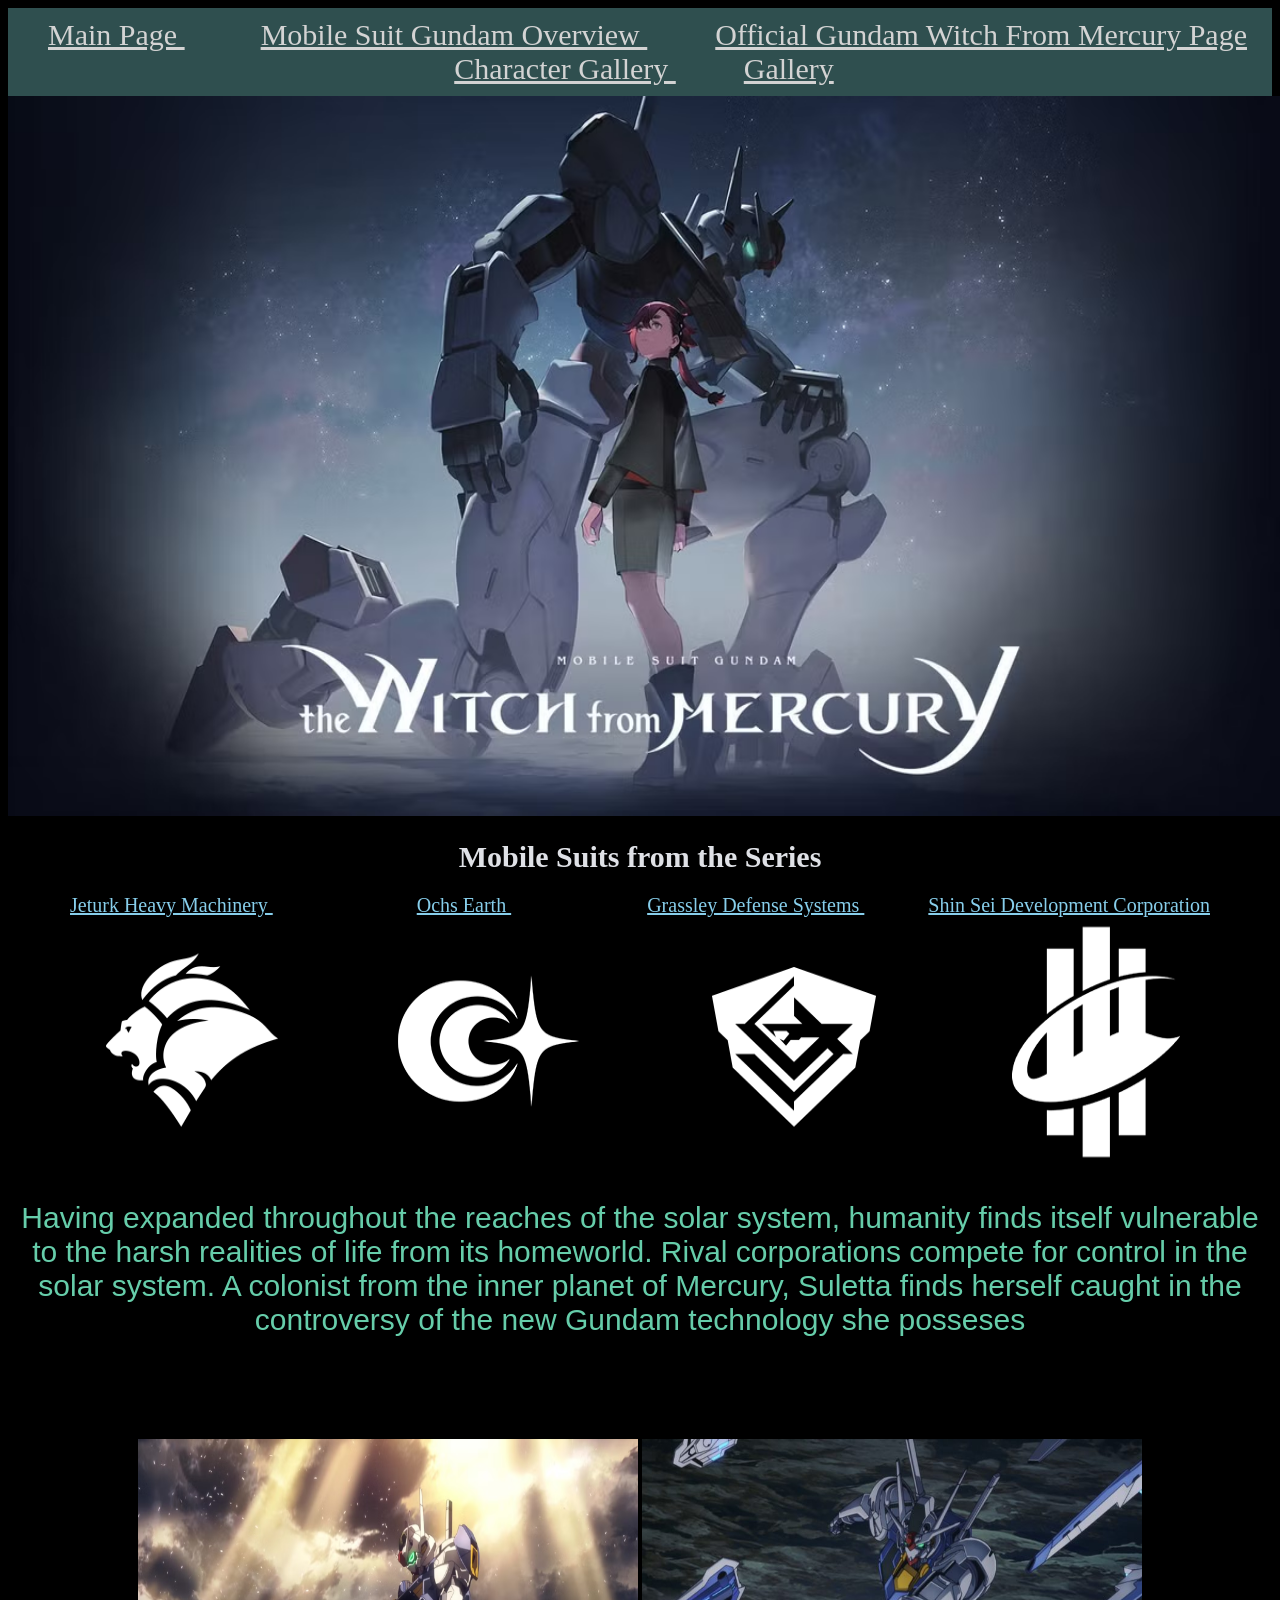
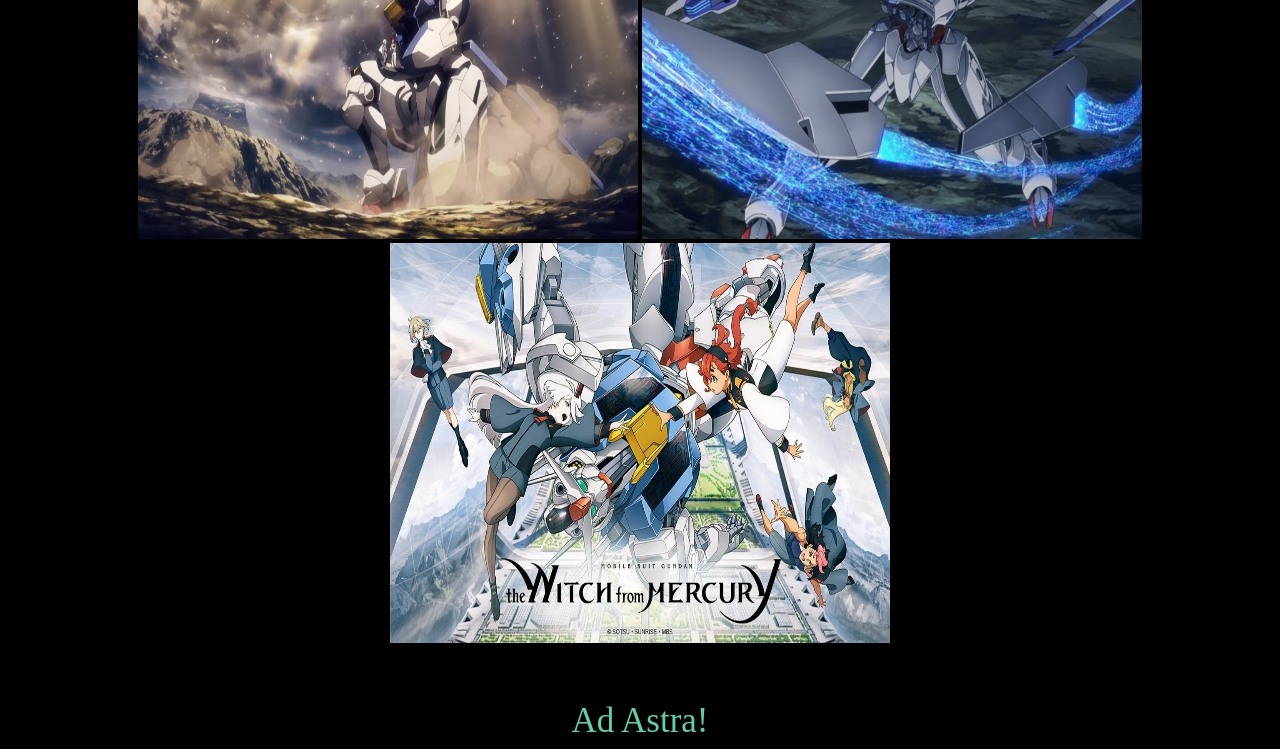
<file: index.html>
<!doctype html>
   
<head> 
    
<title>Mobile Suit Gundam: The Witch from Mercury</title>
<link rel="Stylesheet" href="Stylesheet.css">


</head>   
<body>


<nav class="Top-Navigation">
<a href="index.html"> Main Page </a> &nbsp;  &nbsp;
<a href="https://en.wikipedia.org/wiki/Mobile_Suit_Gundam:_The_Witch_from_Mercury"> Mobile Suit Gundam Overview </a> &nbsp;
<a href="https://en.gundam-official.com/witch-from-mercury/"> Official Gundam Witch From Mercury Page </a> &nbsp;
<a href="Character%20Gallery.html"> Character Gallery </a> &nbsp;
<a href="Gallery.html"> Gallery </a>
</nav>
<img src="images/TheWitchFromMercuryImage.avif" width="1280" height="720">
<h1> Mobile Suits from the Series  </h1>

<a href="MobileSuitblogJeturk.html"> Jeturk Heavy Machinery </a> &nbsp; &nbsp; &nbsp; &nbsp; &nbsp; &nbsp; &nbsp; &nbsp; &nbsp; &nbsp; &nbsp; &nbsp; &nbsp; &nbsp; &nbsp; &nbsp; &nbsp; &nbsp;                        
<a href="MobileSuitblogOchsEarth.html"> Ochs Earth </a> &nbsp; &nbsp; &nbsp; &nbsp; &nbsp; &nbsp; &nbsp; &nbsp; &nbsp; &nbsp; &nbsp; &nbsp; &nbsp; &nbsp; &nbsp; &nbsp; &nbsp;        
<a href="MobileSuitblogGrassley.html"> Grassley Defense Systems </a> &nbsp; &nbsp; &nbsp; &nbsp; &nbsp; &nbsp; &nbsp; &nbsp;            
<a href="MobileSuitblogShinsei.html"> Shin Sei Development Corporation </a> <br>
    <img src="images/Jeturk_Heavy_Machinery_Logo.png" width="300" height="250">
    <img src="images/Ochs_Earth_Corporation_Logo.png" width="300" height="250">
    <img src="images/Grassley_Defense%20Systems_Logo.png" width="300" height="250">
    <img src="images/Shin_Sei_Development_Corporation_Logo.png" width="300" height="250">


<p> Having expanded throughout the reaches of the solar system, humanity finds itself vulnerable to the harsh realities of life from its homeworld. Rival corporations compete for control in the solar system. A colonist from the inner planet of Mercury,  Suletta finds herself caught in the controversy 
of the new Gundam technology she posseses </p>


<br> <br/> <br> <br/>

<img src="images/Triumph.avif" width="500" height="400">
<img src="images/Aerial%20gund.jpg" width="500" height="400">
<img src="images/mobile%20suit%20poster.jpg" width="500" height="400">

<br> <br/> <br> <br/>
<footer>Ad Astra!</footer>
</body>
</file>
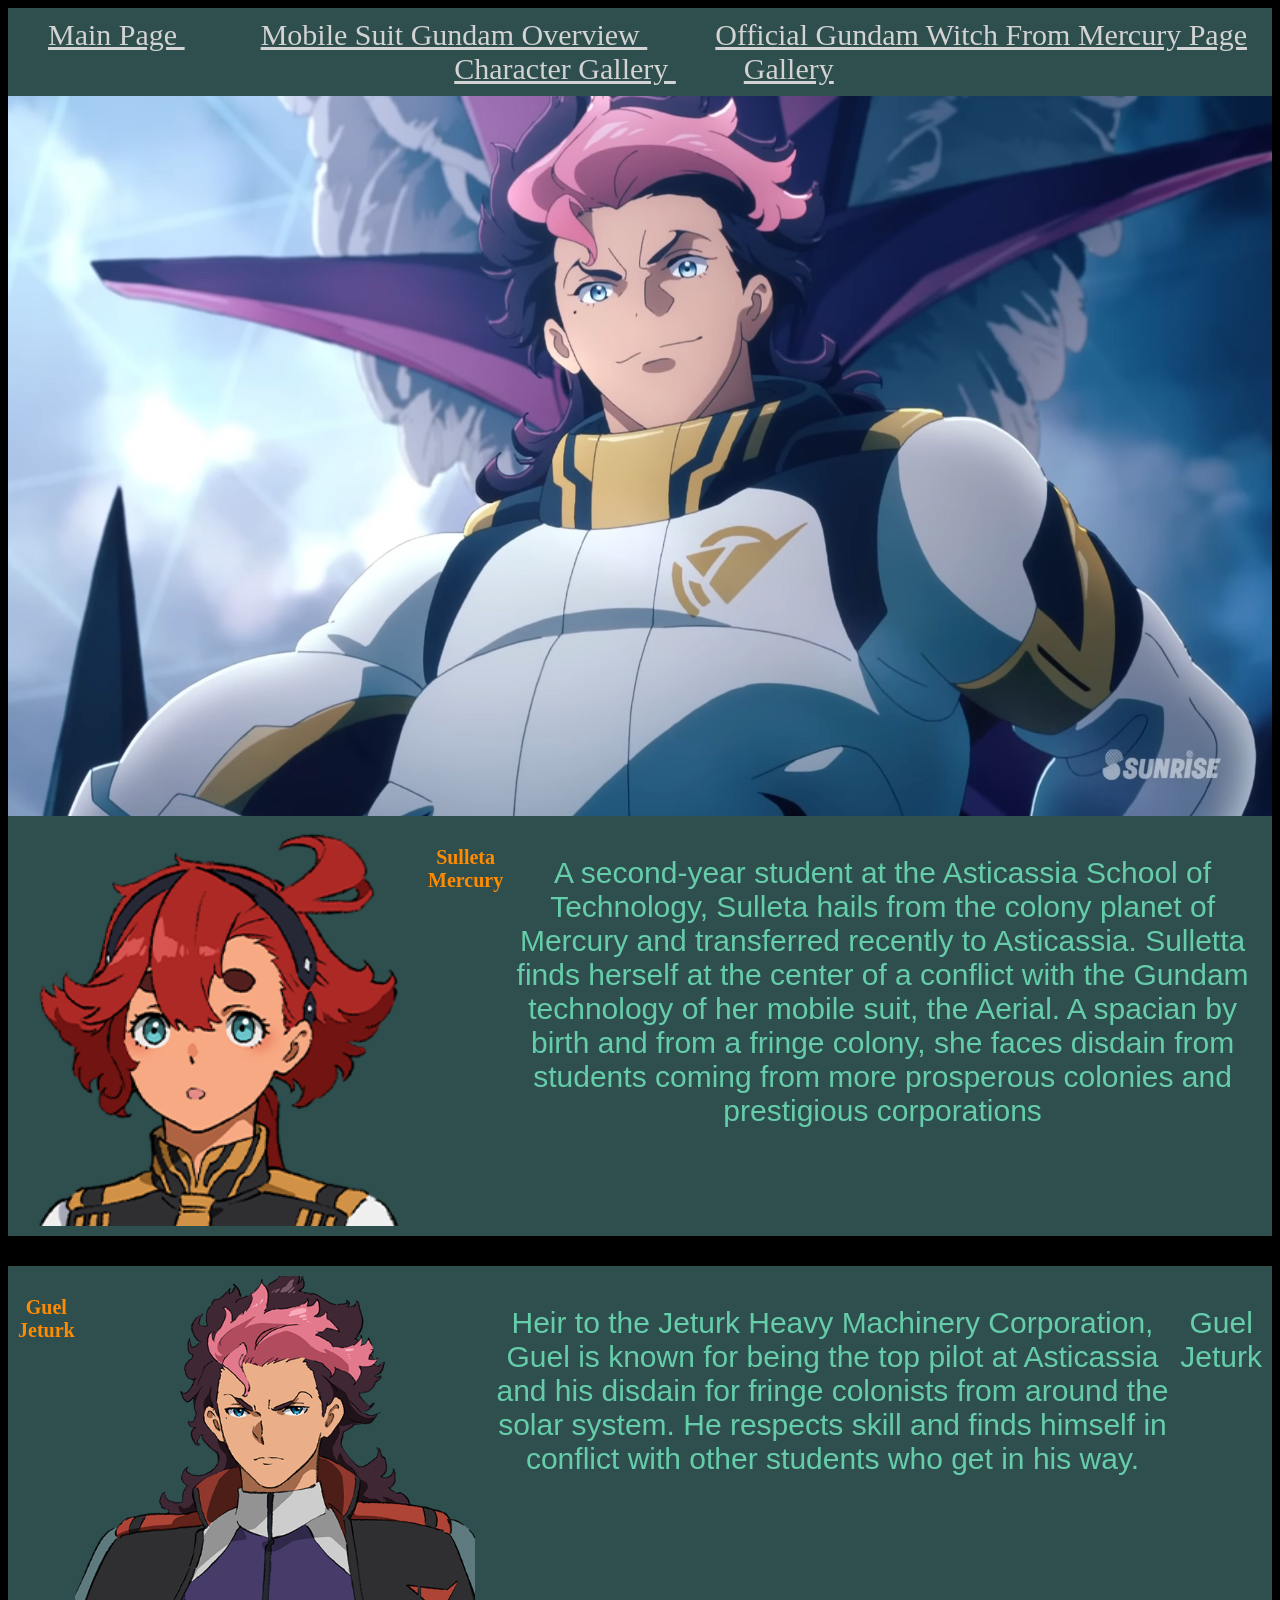
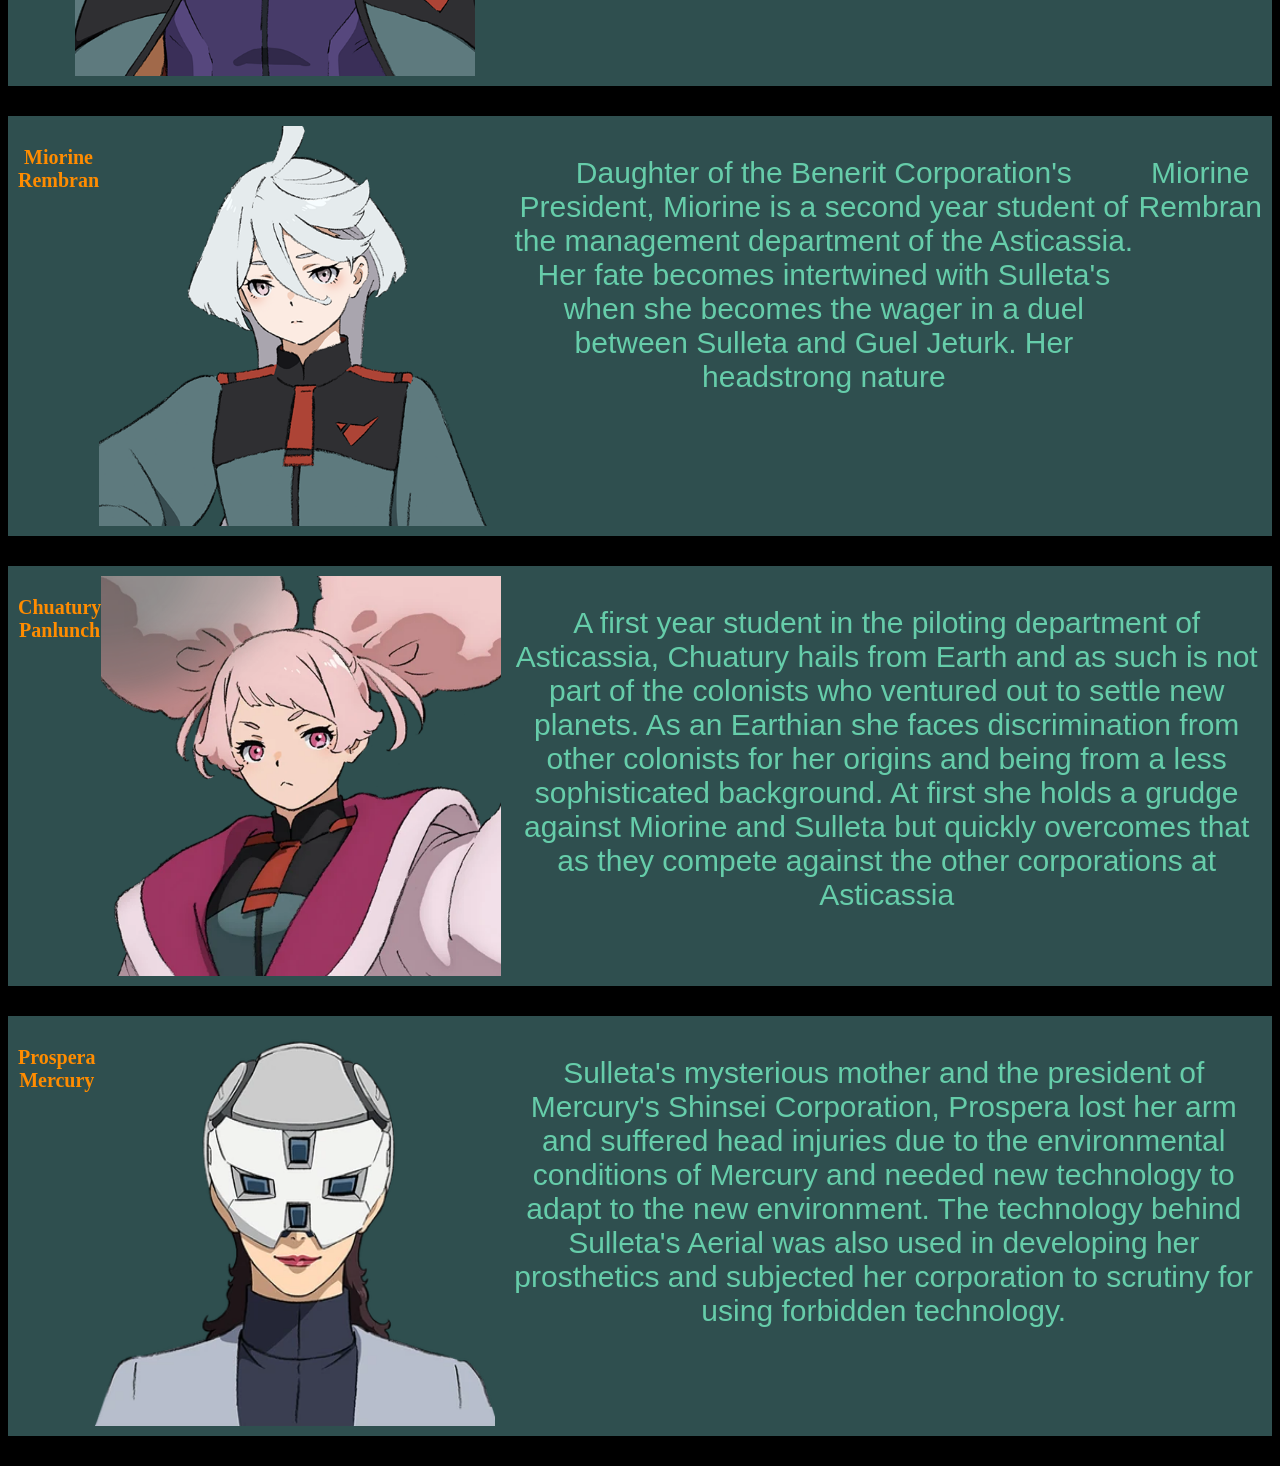
<file: Character Gallery.html>
<!doctype html>
   
<head> 
    
<title>Mobile Suit Gundam: The Witch from Mercury</title>
<link rel="Stylesheet" href="Stylesheet.css">
</head>   

<body>
<nav class="Top-Navigation">
<a href="index.html"> Main Page </a> &nbsp;  &nbsp;
<a href="https://en.wikipedia.org/wiki/Mobile_Suit_Gundam:_The_Witch_from_Mercury"> Mobile Suit Gundam Overview </a> &nbsp;  
<a href="https://en.gundam-official.com/witch-from-mercury/"> Official Gundam Witch From Mercury Page </a> &nbsp; 
<a href="Character%20Gallery.html"> Character Gallery </a>  &nbsp; 
<a href="Gallery.html"> Gallery </a> 
</nav>
<link rel="Stylesheet" href="Stylesheet.css">
<main class="carousel">
    
<div class="carousel slide">
    <img src="images/Guel%20Jeturk.jpg" alt="Guel Jeturk">
    <img src="images/Sulleta%20Mercury2.avif" alt="Suletta Mercury">
    <img src="images/membran.jpeg" alt="Miorine Rembran">
    <img src="images/Prospera%20Mercury.webp" alt="Prospera Mercury">
    <img src="images/chautury.png" alt="Chautury">
    <img src="images/Shaddiq.jpg" alt="Shaddiq">
    <img src="images/delling%20rembran.jpg" alt="Delling Rembran">
    <img src="images/Guel%20Jeturk.jpg" alt="Guel Jeturk">
    </div>
    </main>
 
<div class="Character">   
    <img src="images/Sulleta%20Portrait.png" width="400" height="400" alt="Sulleta">
    <h3> Sulleta Mercury</h3>
    
<p> A second-year student at the Asticassia School of Technology, Sulleta hails from the colony planet of Mercury and transferred recently to Asticassia.
    Sulletta finds herself at the center of a conflict with the Gundam technology of her mobile suit, the Aerial. A spacian by birth and from a fringe colony, she faces
    disdain from students coming from more prosperous colonies and prestigious corporations </p>
</div>
   
<div class="Character">
    <h3> Guel Jeturk</h3>
    <img src="images/Guel%20Jeturk.png" width="400" height="400" alt="Guel">   
<p> Heir to the Jeturk Heavy Machinery Corporation, Guel is known for being the top pilot at Asticassia and his disdain for fringe colonists from around the solar system.
    He respects skill and finds himself in conflict with other students who get in his way.</p>
<p> Guel Jeturk</p>
    </div>
    
    
<div class="Character">
    <h3> Miorine Rembran</h3>
    <img src="images/Rembran.png" width="400" height="400" alt="Miorine">   
 <p> Daughter of the Benerit Corporation's President, Miorine is a second year student of the management department of the Asticassia. Her fate becomes intertwined
    with Sulleta's when she becomes the wager in a duel between Sulleta and Guel Jeturk. Her headstrong nature</p>
<p> Miorine Rembran</p>
    </div>
    
<div class="Character">
    <h3> Chuatury Panlunch</h3>
    <img src="images/Chuatury%20Portrait.webp" width="400" height="400" alt="Miorine">   
 <p> A first year student in the piloting department of Asticassia, Chuatury hails from Earth and as such is not part of the colonists who ventured out to 
    settle new planets.  As an Earthian she faces discrimination from other colonists for her origins and being from a less sophisticated background. At first she holds a grudge against Miorine and 
    Sulleta but quickly overcomes that as they compete against the other corporations at Asticassia</p>
</div>

<div class="Character">
    <h3> Prospera Mercury</h3>
    <img src="images/prospera.png" width="400" height="400" alt="Miorine">   
 <p> Sulleta's mysterious mother and the president of Mercury's Shinsei Corporation, Prospera lost her arm and suffered head injuries due to the environmental conditions of Mercury and needed
    new technology to adapt to the new environment. The technology behind Sulleta's Aerial was also used in developing her prosthetics and subjected her corporation to scrutiny for using forbidden technology.</p>
    </div>    




</body>
</file>
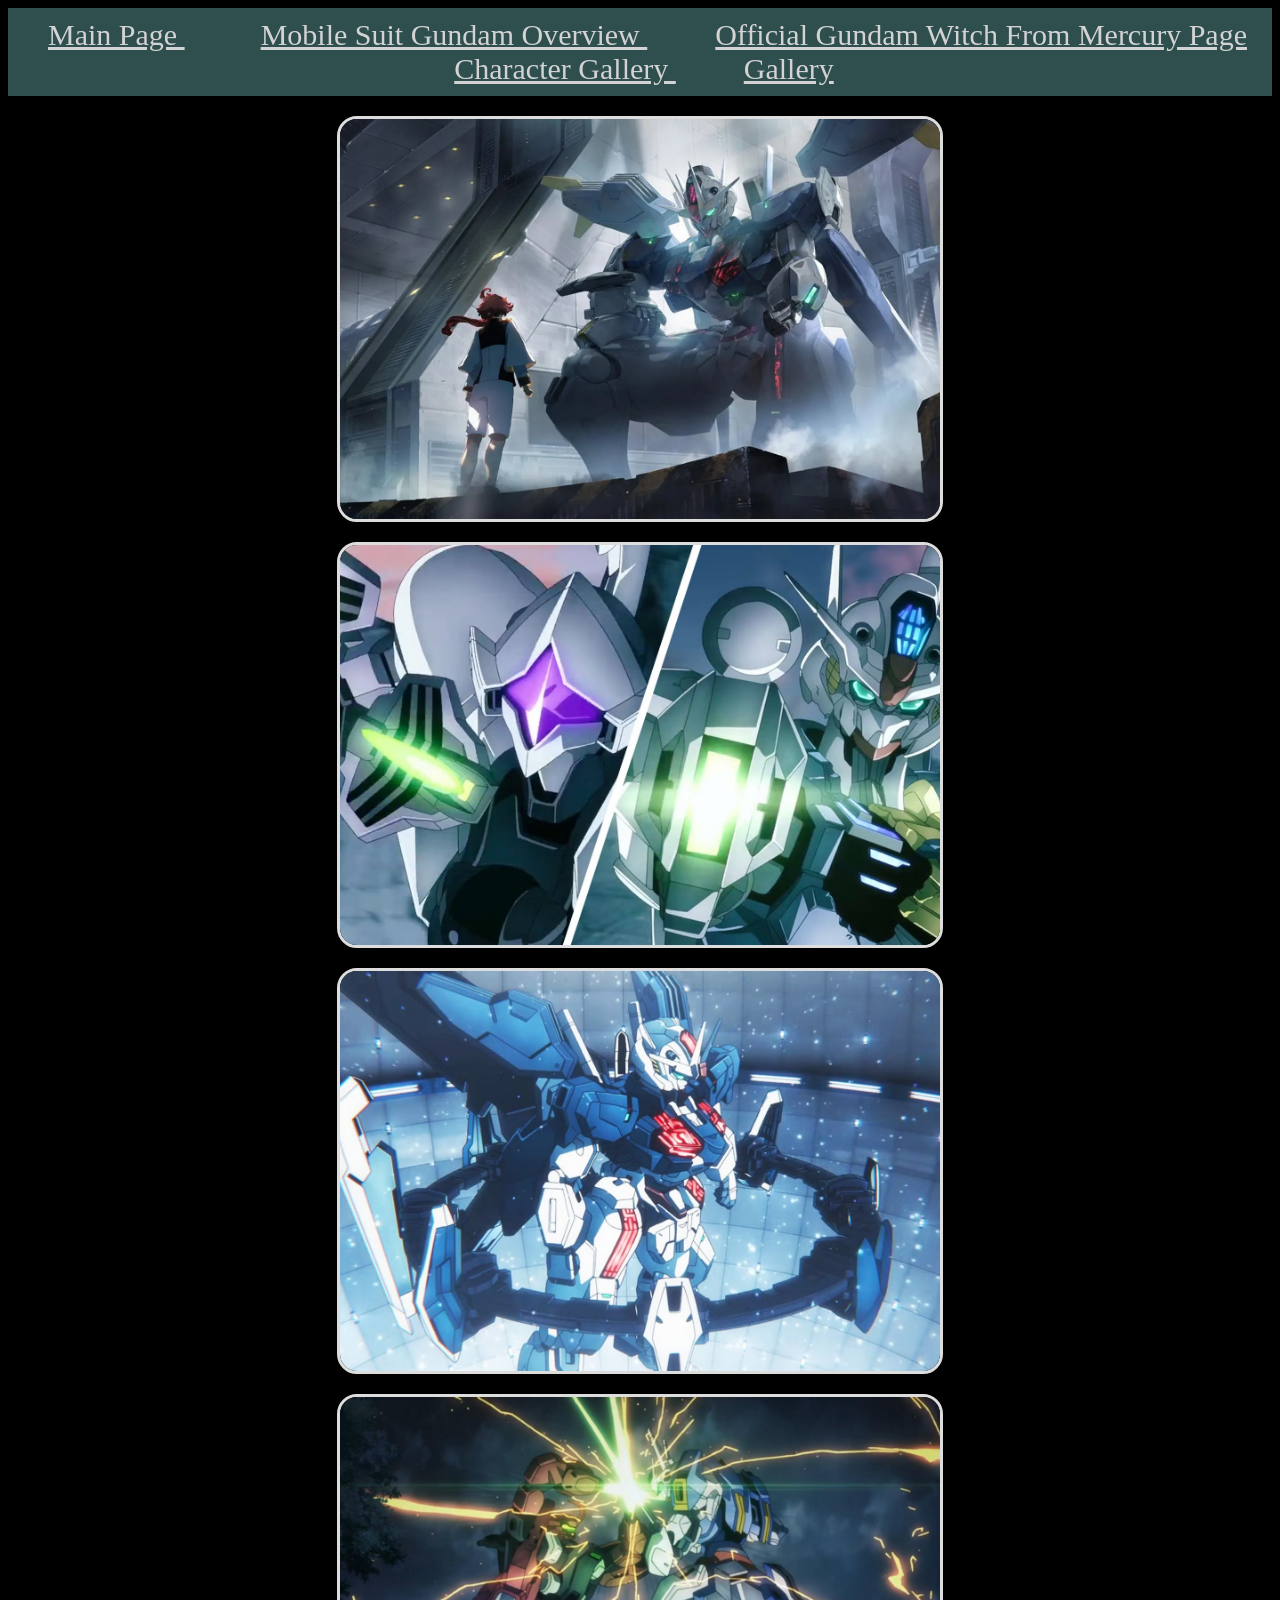
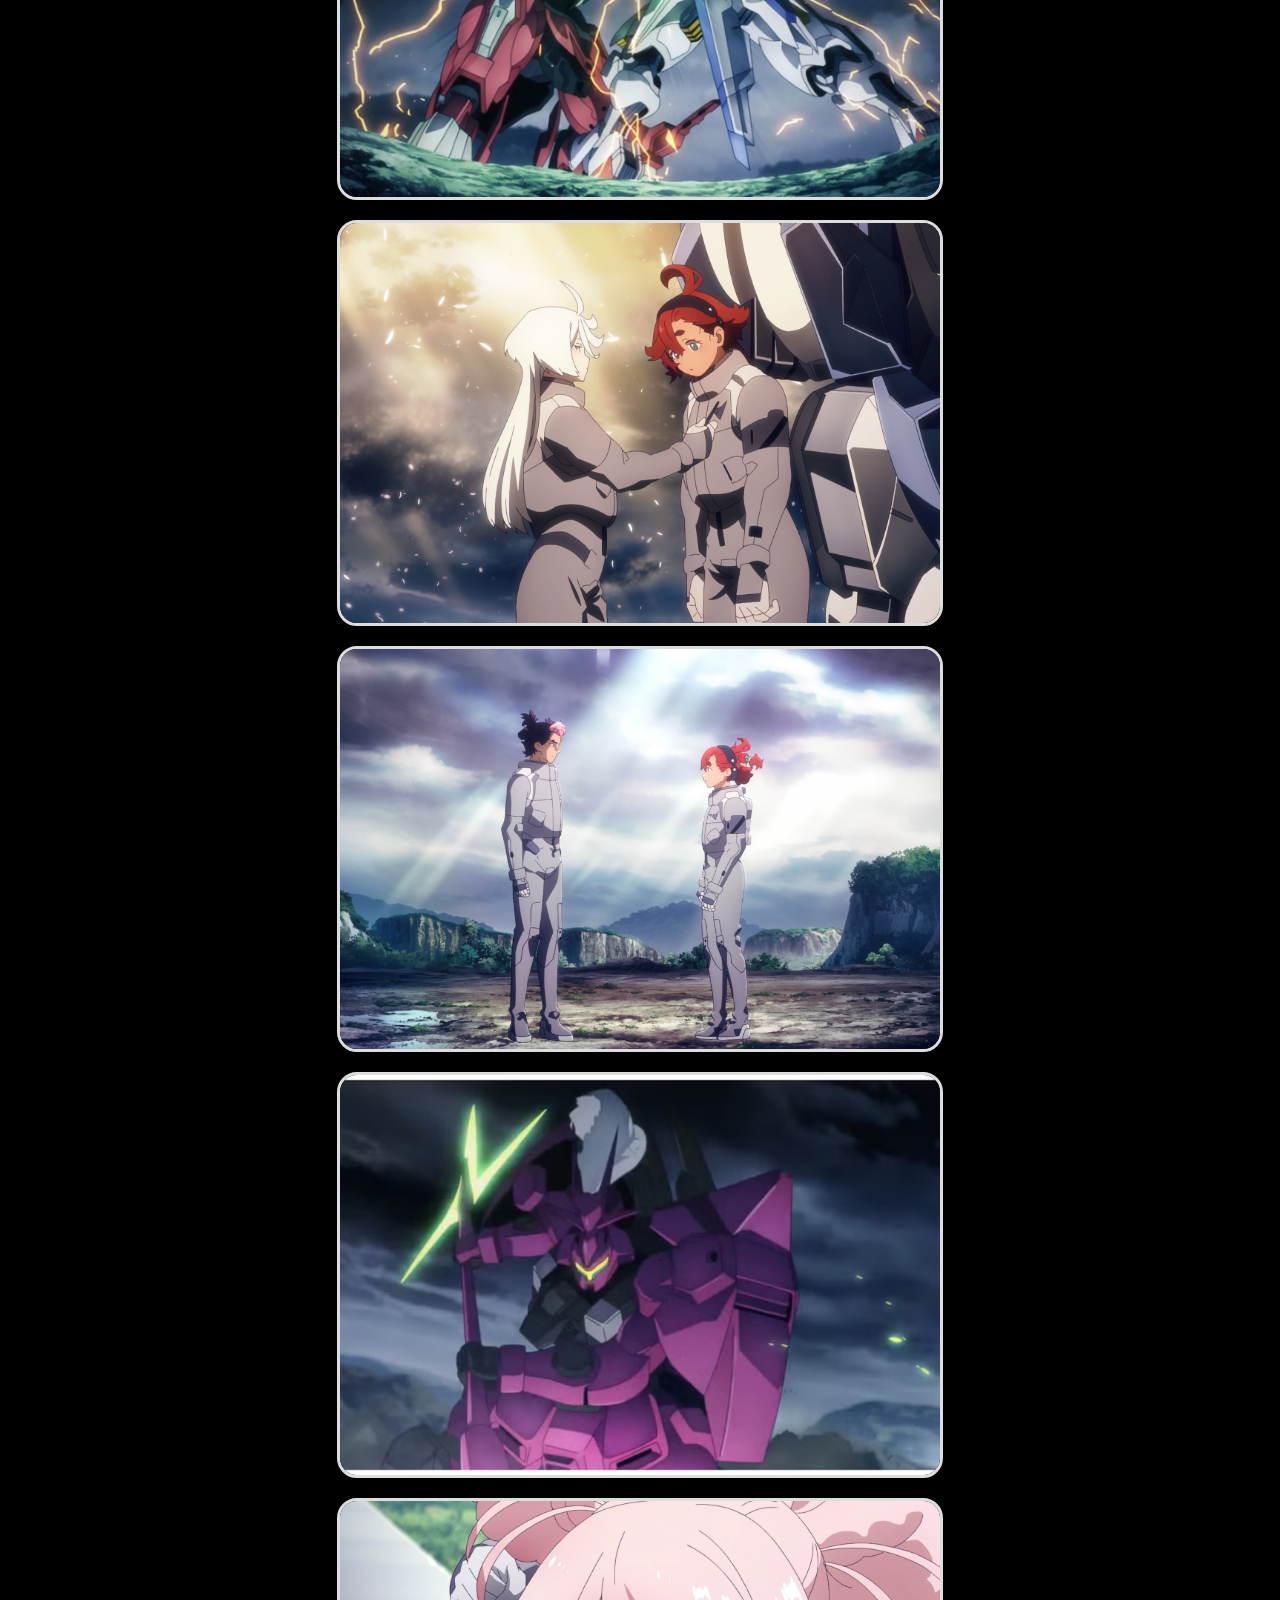
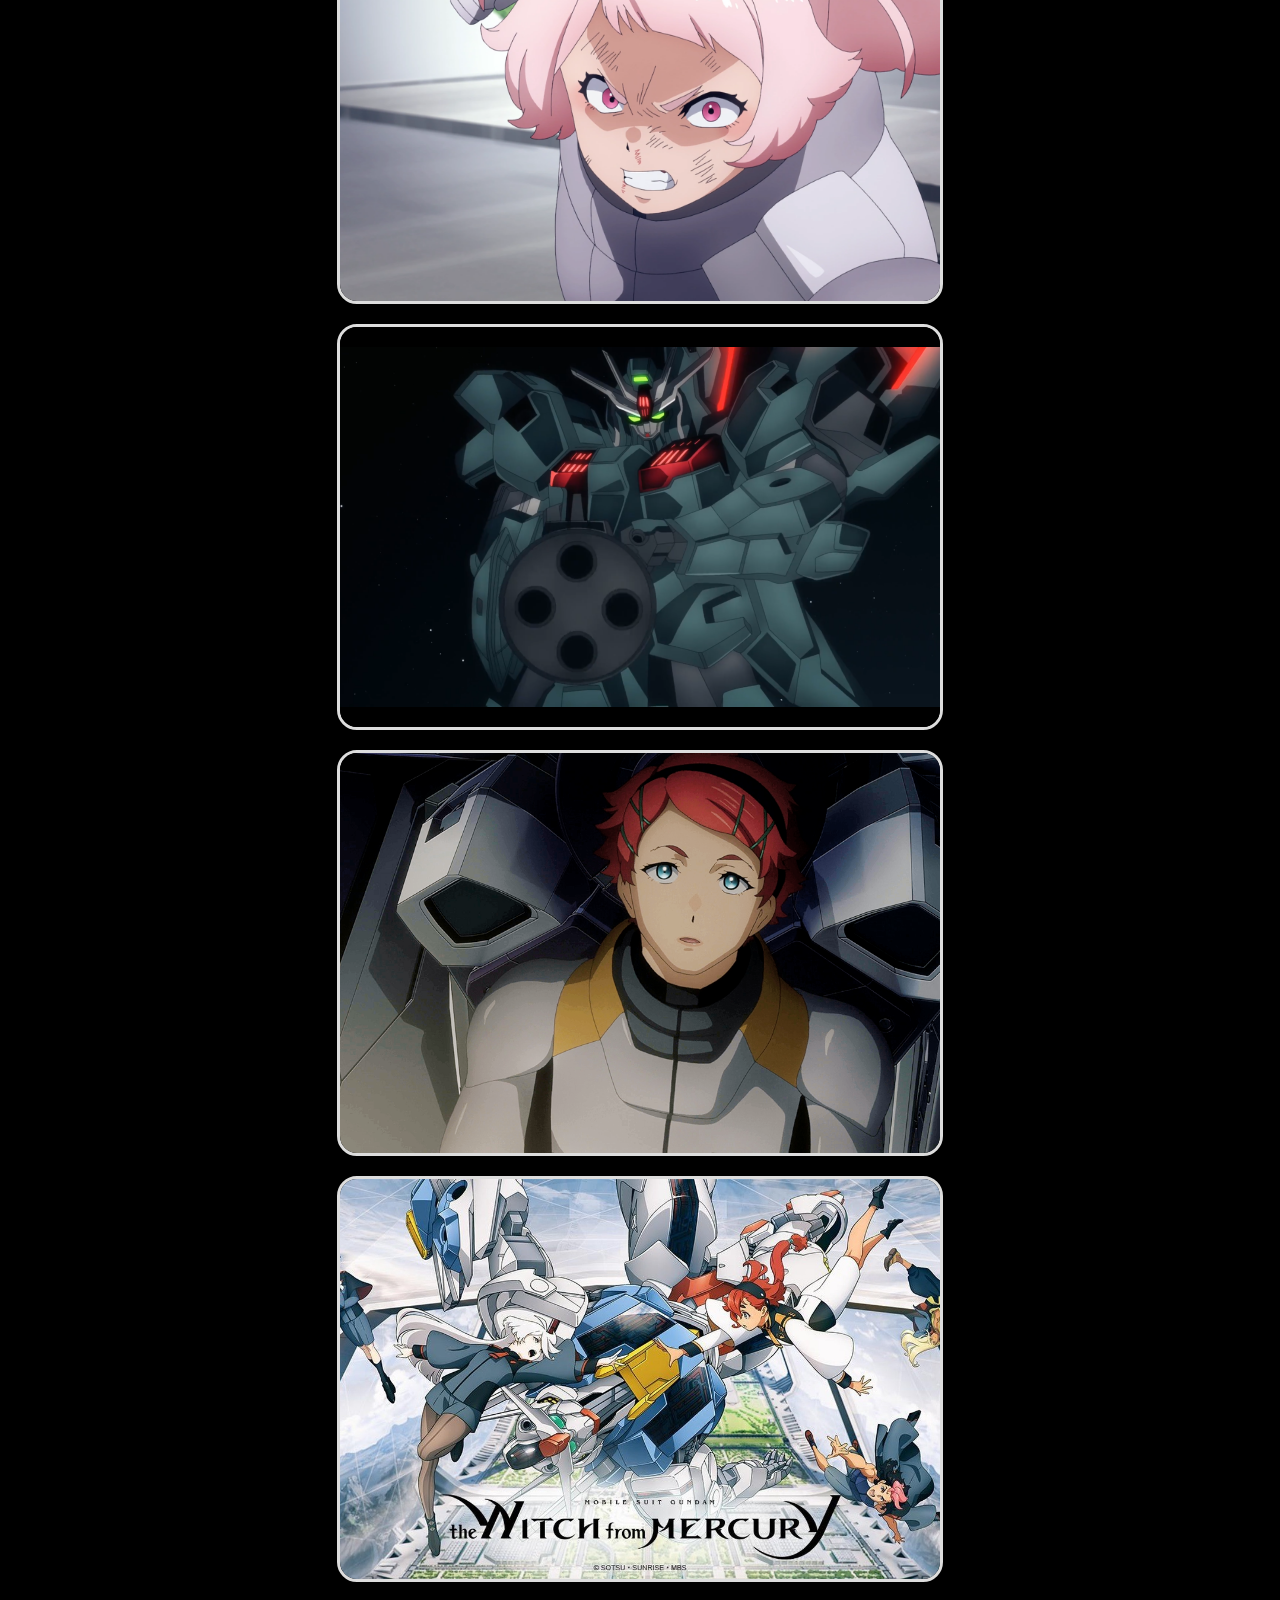
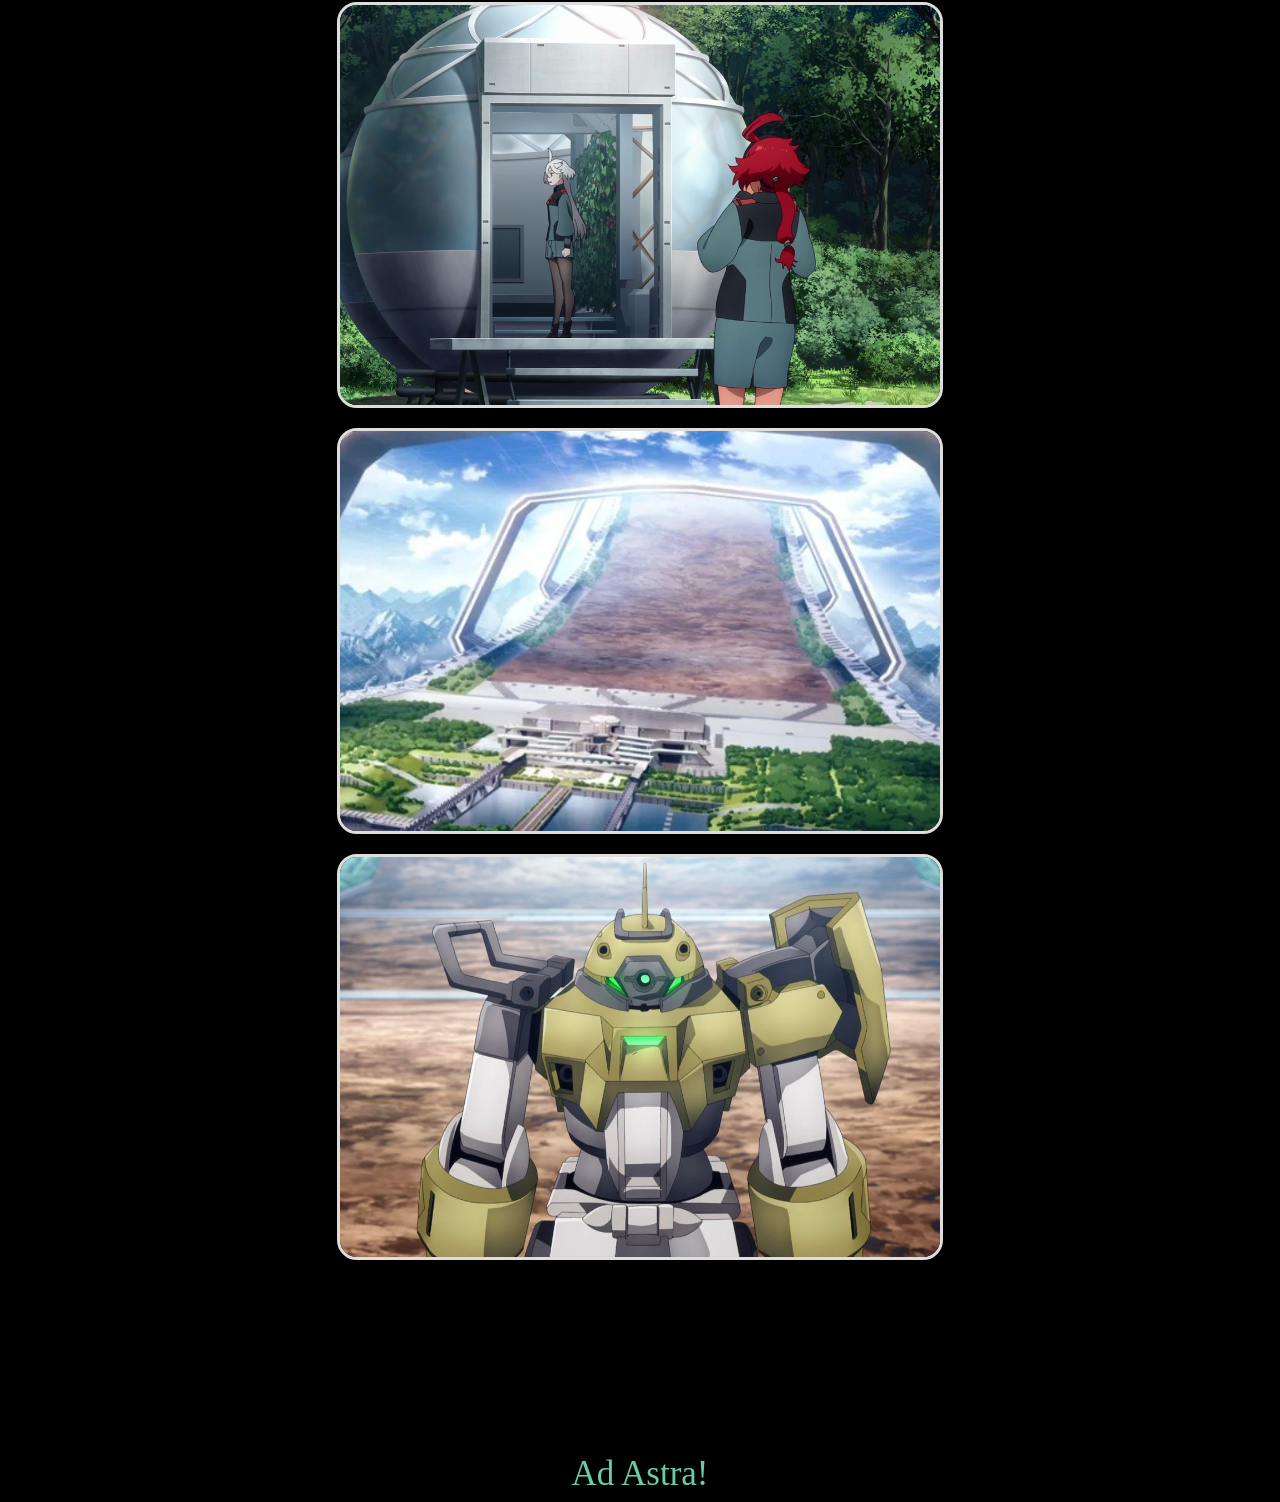
<file: Gallery.html>
<!doctype html>
   
<head> 
    
<title>Mobile Suit Gundam: The Witch from Mercury</title>
<link rel="Stylesheet" href="Stylesheet.css">
</head>   

<body>
<nav class="Top-Navigation">
<a href="index.html"> Main Page </a> &nbsp;  &nbsp;
<a href="https://en.wikipedia.org/wiki/Mobile_Suit_Gundam:_The_Witch_from_Mercury"> Mobile Suit Gundam Overview </a> &nbsp; 
<a href="https://en.gundam-official.com/witch-from-mercury/"> Official Gundam Witch From Mercury Page </a> &nbsp; 
<a href="Character%20Gallery.html"> Character Gallery </a>  &nbsp;
<a href="Gallery.html"> Gallery </a>
</nav>
<div class="gallery">
<img src="images/Gundam%20Aerial%20Hangar.webp" alt="Gallery Image 1">
<img src="images/Aerial%20vs%20Beguire.avif" alt="Gallery Image 2">
<img src="images/gundam-mercury-e21-aerial-quiet-zero.avif" alt="Gallery Image 3">
<img src="images/gundam%20darilbalde.jpg" alt="Gallery Image 4">
<img src="images/sulleta%20and%20Miorine.jpg" alt="Gallery Image 5">
<img src="images/guel%20and%20sulleta.jpg" alt="Gallery Image 6">
<img src="images/DilanzaGuel1.avif" alt="Gallery Image 7">
<img src="images/chauturyshot.webp" alt="Gallery Image 8">
<img src="images/lfrith%20cannon.png" alt="Gallery Image 9">
<img src="images/prospermerc.png" alt="Gallery Image 10">
<img src="images/poster.jpg" alt="Gallery Image 11">
<img src="images/greenhouse.png" alt="Gallery Image 12">
<img src="images/Arena.webp" alt="Gallery Image 13">
<img src="images/demitrainer.jpg" alt="Gallery Image 14">
</div>


<p> </p>
<br> <br/> <br> <br/>
<br> <br/> <br> <br/>
<footer>Ad Astra!</footer>
</body>
</file>
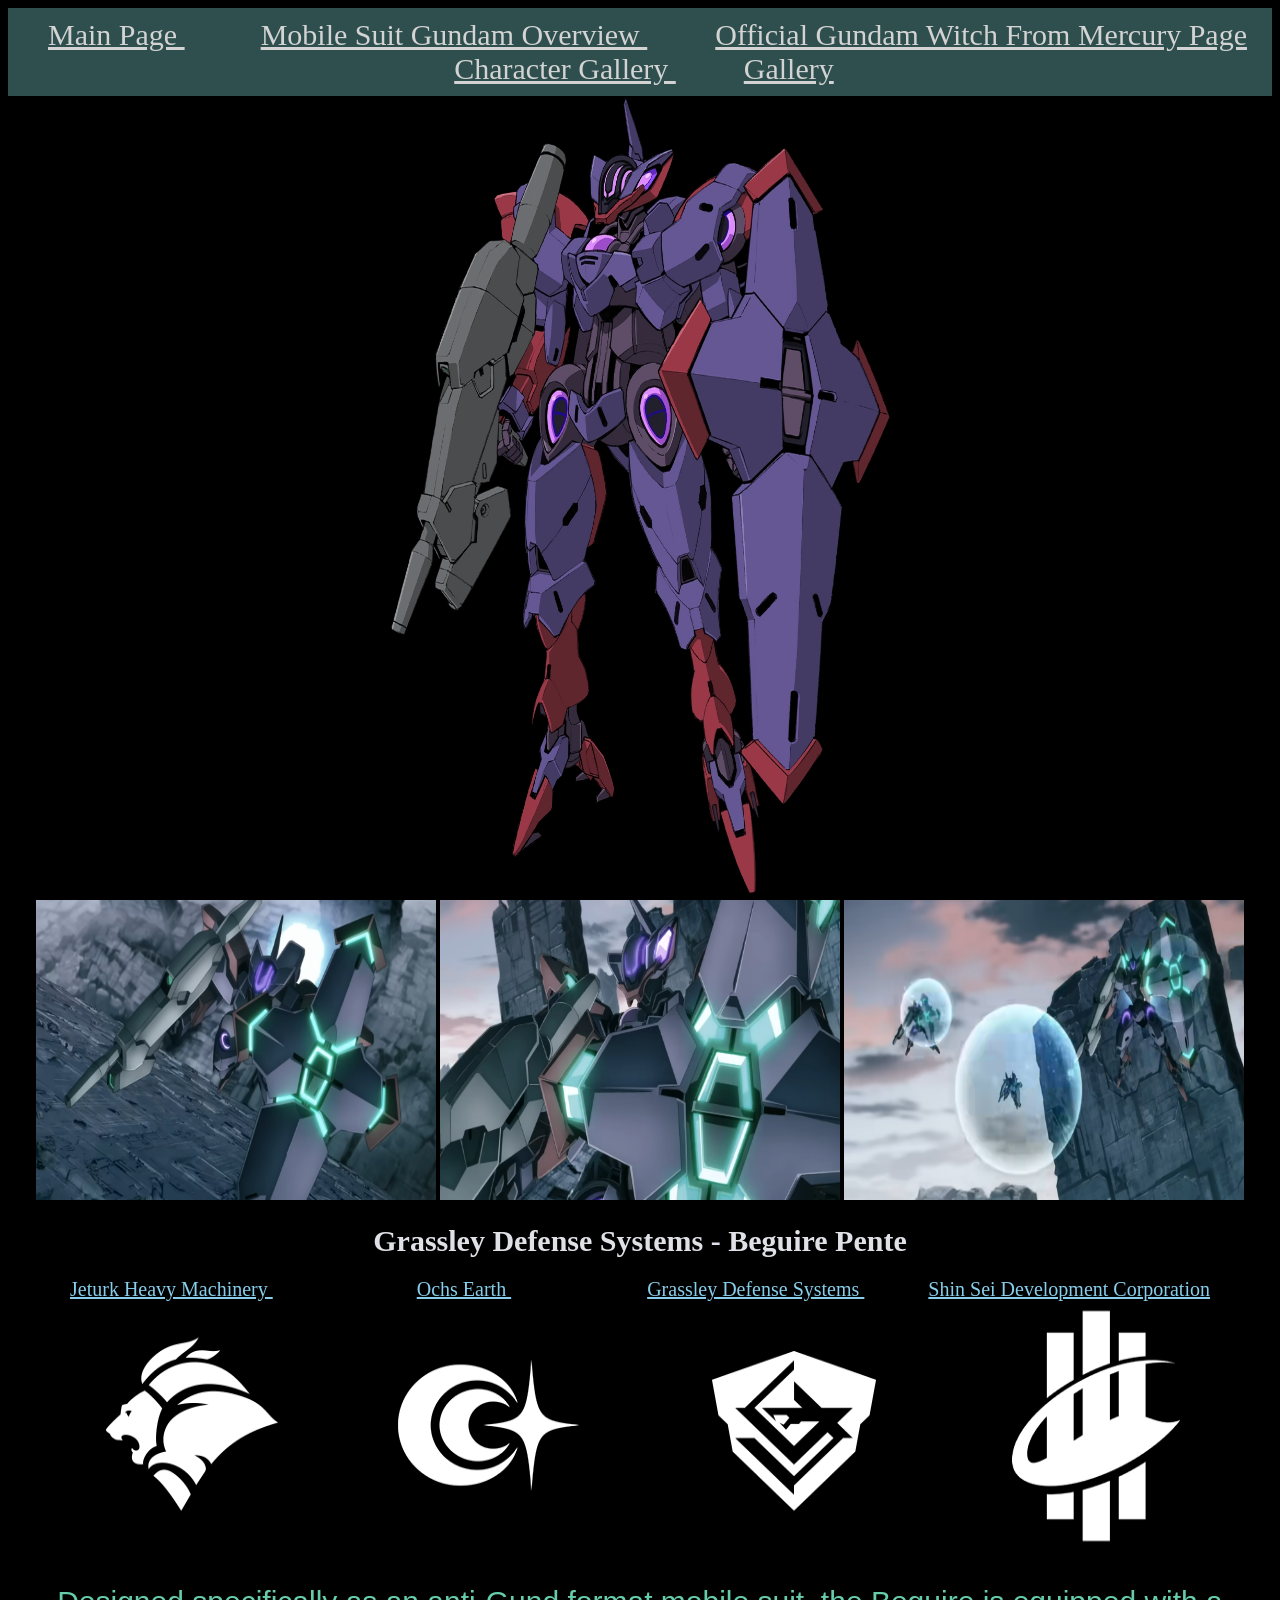
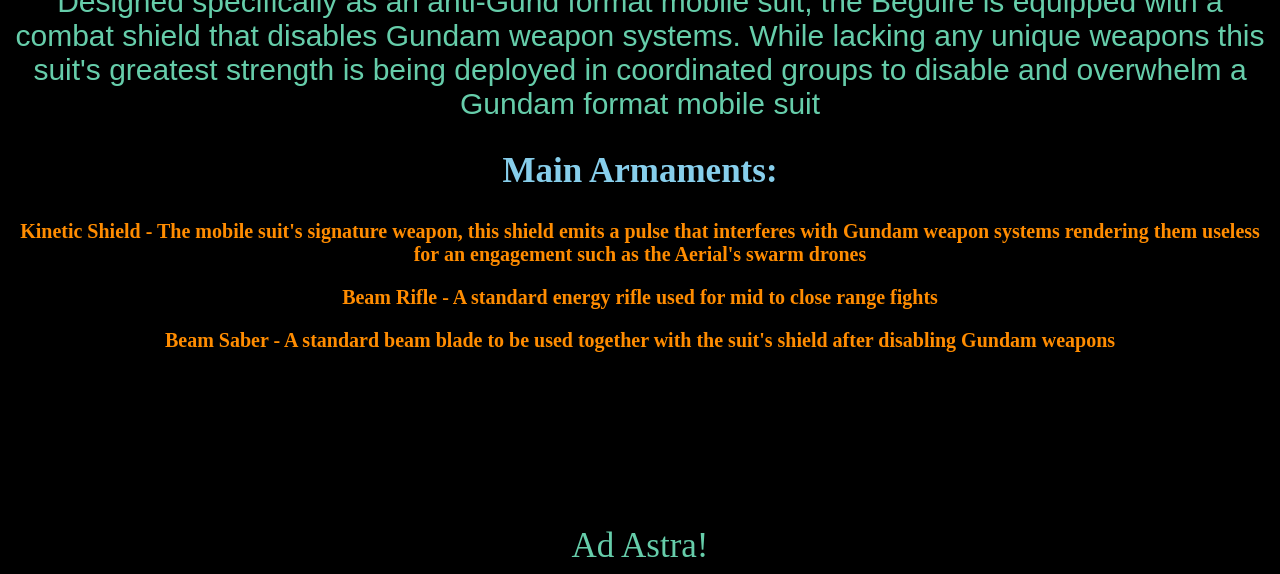
<file: MobileSuitblogGrassley.html>
<!doctype html>
   
<head> 
    
<title>Mobile Suit Gundam: The Witch from Mercury</title>
<link rel="Stylesheet" href="Stylesheet.css">
</head>   

<body>
<nav class="Top-Navigation">
<a href="index.html"> Main Page </a> &nbsp;  &nbsp;
<a href="https://en.wikipedia.org/wiki/Mobile_Suit_Gundam:_The_Witch_from_Mercury"> Mobile Suit Gundam Overview </a> &nbsp; 
<a href="https://en.gundam-official.com/witch-from-mercury/"> Official Gundam Witch From Mercury Page </a> &nbsp; 
<a href="Character%20Gallery.html"> Character Gallery </a>  &nbsp;
    <a href="Gallery.html"> Gallery </a>
</nav>
<img src="images/BeguirePenteprofile.webp" width="500" height="800" title="Front View of the Mobile Suit"> <br>
<img src="images/BeguirePenteshield.png" width="400" height="300" title="The Beguire with its signature shield">
<img src="images/BeguirePenteProfile.png" width="400" height="300" title="Beguire suit powering up">
<img src="images/AntiGundamBeguire.png" width="400" height="300" title="The Beguire squad emitting their disabling pulses through their combat shields">
<h1> Grassley Defense Systems - Beguire Pente </h1>


<a href="MobileSuitblogJeturk.html"> Jeturk Heavy Machinery </a> &nbsp; &nbsp; &nbsp; &nbsp; &nbsp; &nbsp; &nbsp; &nbsp; &nbsp; &nbsp; &nbsp; &nbsp; &nbsp; &nbsp; &nbsp; &nbsp; &nbsp; &nbsp;                        
<a href="MobileSuitblogOchsEarth.html"> Ochs Earth </a> &nbsp; &nbsp; &nbsp; &nbsp; &nbsp; &nbsp; &nbsp; &nbsp; &nbsp; &nbsp; &nbsp; &nbsp; &nbsp; &nbsp; &nbsp; &nbsp; &nbsp;        
<a href="MobileSuitblogGrassley.html"> Grassley Defense Systems </a> &nbsp; &nbsp; &nbsp; &nbsp; &nbsp; &nbsp; &nbsp; &nbsp;            
<a href="MobileSuitblogShinsei.html"> Shin Sei Development Corporation </a> <br>
    <img src="images/Jeturk_Heavy_Machinery_Logo.png" width="300" height="250">
    <img src="images/Ochs_Earth_Corporation_Logo.png" width="300" height="250">
    <img src="images/Grassley_Defense%20Systems_Logo.png" width="300" height="250">
    <img src="images/Shin_Sei_Development_Corporation_Logo.png" width="300" height="250">

<p> Designed specifically as an anti-Gund format mobile suit, the Beguire is equipped with a combat shield that disables Gundam weapon systems. While lacking any unique weapons this suit's greatest strength is being deployed in coordinated groups to disable and overwhelm a Gundam format mobile suit</p>
    
<h2> Main Armaments: </h2> 
<h3> Kinetic Shield - The mobile suit's signature weapon, this shield emits a pulse that interferes with Gundam weapon systems rendering them useless for an engagement such as the Aerial's swarm drones </h3> 
<h3> Beam Rifle - A standard energy rifle used for mid to close range fights </h3> 
<h3> Beam Saber - A standard beam blade to be used together with the suit's shield after disabling Gundam weapons </h3> 


<p> </p>

<br> <br/> <br> <br/>



<br> <br/> <br> <br/>
<footer>Ad Astra!</footer>
</body>
</file>
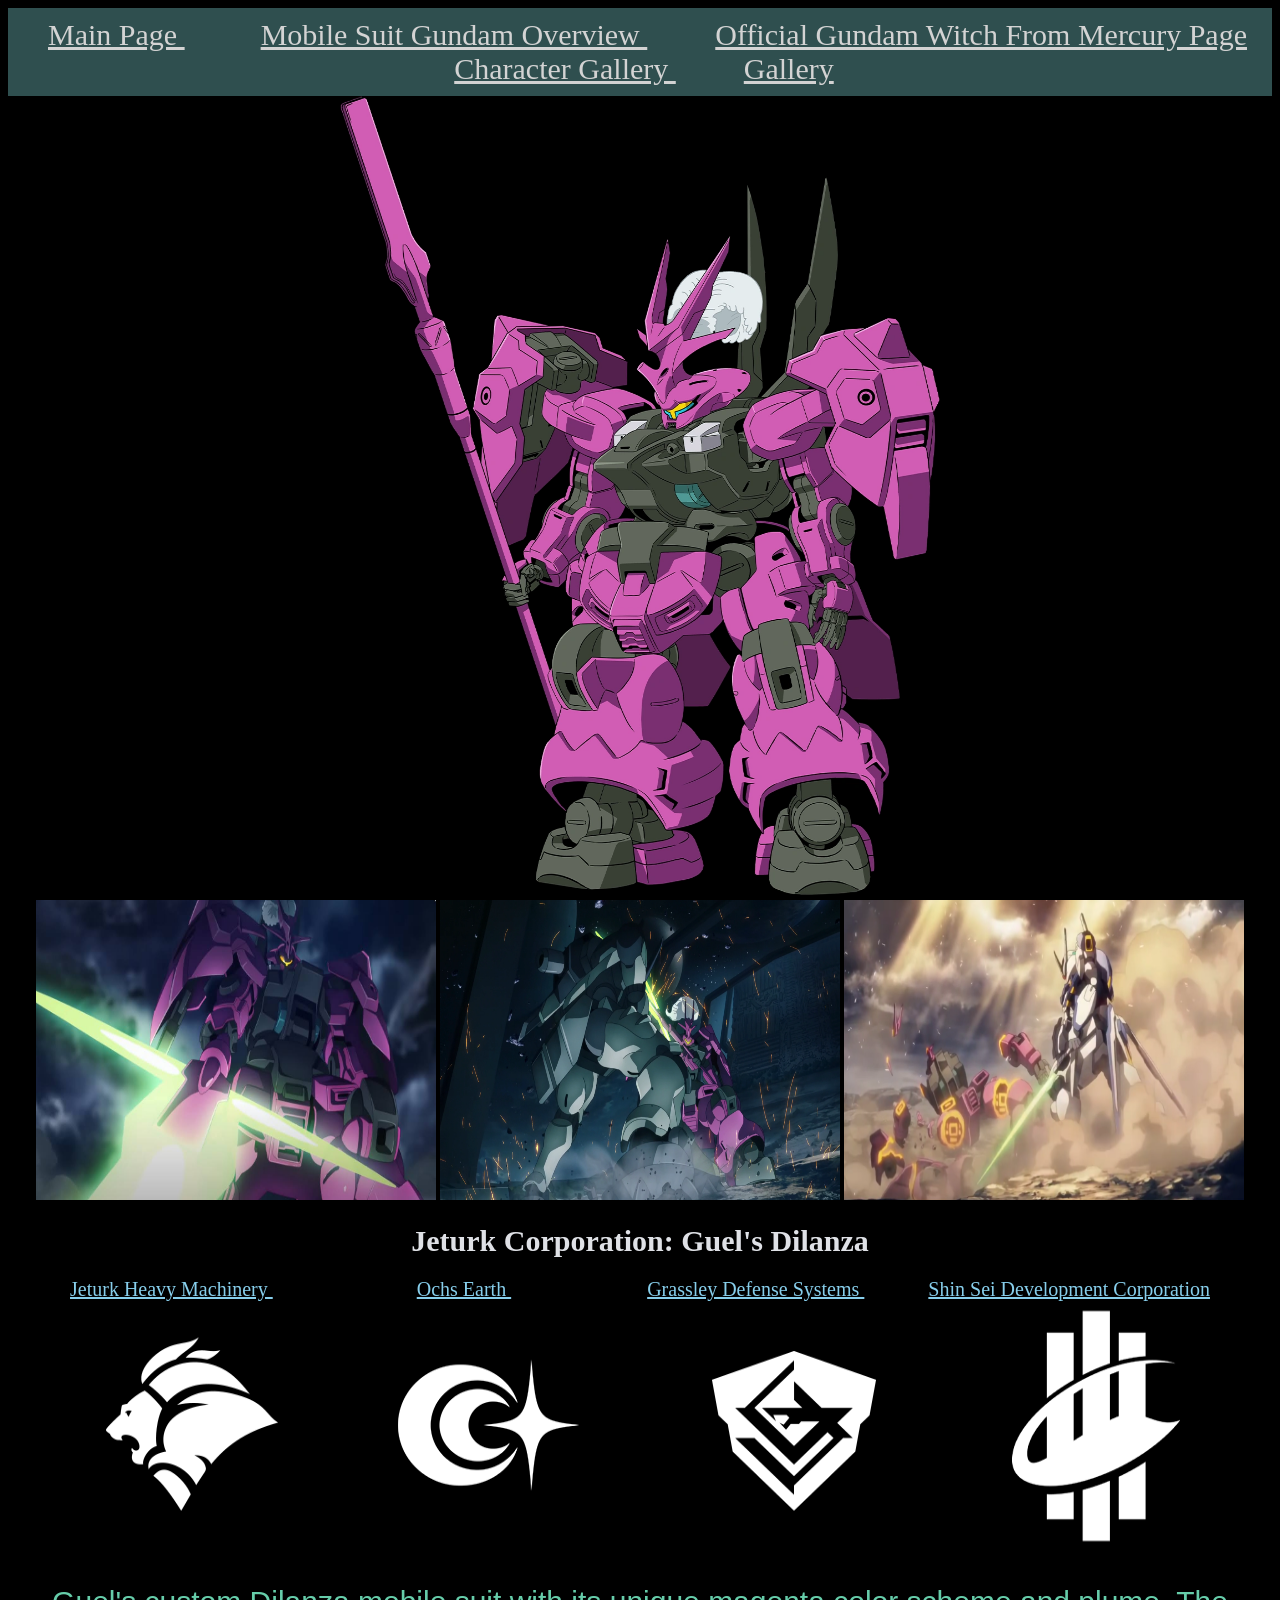
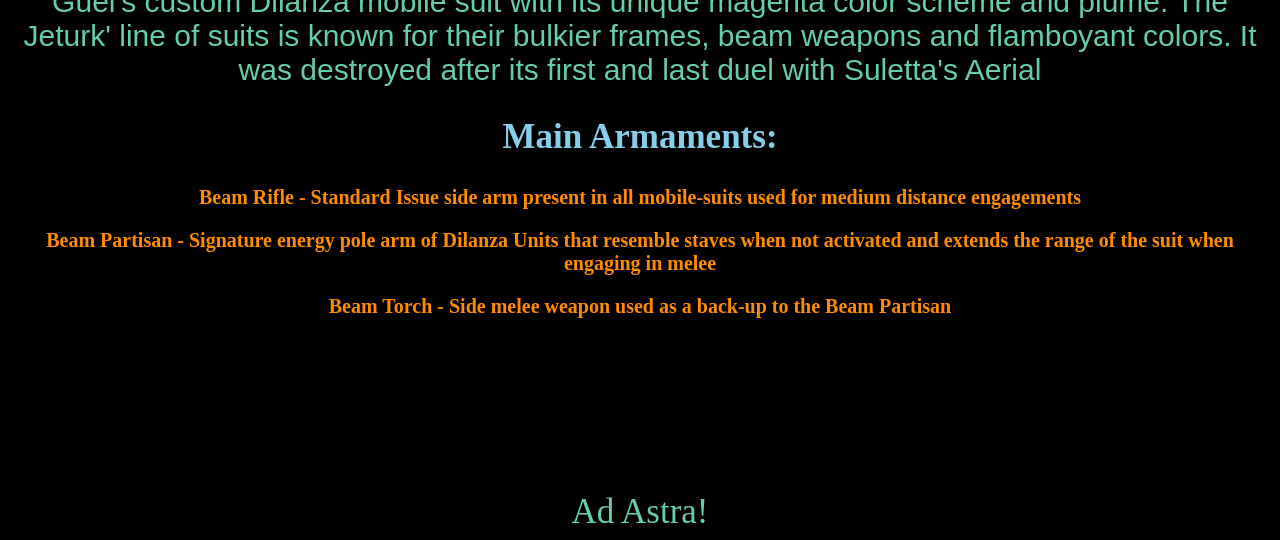
<file: MobileSuitblogJeturk.html>
<!doctype html>
   
<head> 
    
<title>Mobile Suit Gundam: The Witch from Mercury</title>
<link rel="Stylesheet" href="Stylesheet.css">
</head>   

<body>
<nav class="Top-Navigation">
<a href="index.html"> Main Page </a> &nbsp;  &nbsp;
<a href="https://en.wikipedia.org/wiki/Mobile_Suit_Gundam:_The_Witch_from_Mercury"> Mobile Suit Gundam Overview </a> &nbsp; 
<a href="https://en.gundam-official.com/witch-from-mercury/"> Official Gundam Witch From Mercury Page </a> &nbsp; 
<a href="Character%20Gallery.html"> Character Gallery </a> &nbsp;
<a href="Gallery.html"> Gallery </a> 

</nav>
<img src="images/dilanzaGuel.webp" width="600" height="800" title="Profile of the Dilanza"> <br>
<img src="images/Guels%20dilanza.jpg" width="400" height="300" title="Guel's Dilanza preparing with its Partisan">
<img src="images/GuelParkerDuel-WFM.webp" width="400" height="300" title="Guel's Dilanza in melee combat">
<img src="images/Guel's%20Defeat.png" width="400" height="300" title="Guel is defeated by the Aerial">
<h1> Jeturk Corporation: Guel's Dilanza </h1>


<a href="MobileSuitblogJeturk.html"> Jeturk Heavy Machinery </a> &nbsp; &nbsp; &nbsp; &nbsp; &nbsp; &nbsp; &nbsp; &nbsp; &nbsp; &nbsp; &nbsp; &nbsp; &nbsp; &nbsp; &nbsp; &nbsp; &nbsp; &nbsp;                        
<a href="MobileSuitblogOchsEarth.html"> Ochs Earth </a> &nbsp; &nbsp; &nbsp; &nbsp; &nbsp; &nbsp; &nbsp; &nbsp; &nbsp; &nbsp; &nbsp; &nbsp; &nbsp; &nbsp; &nbsp; &nbsp; &nbsp;        
<a href="MobileSuitblogGrassley.html"> Grassley Defense Systems </a> &nbsp; &nbsp; &nbsp; &nbsp; &nbsp; &nbsp; &nbsp; &nbsp;            
<a href="MobileSuitblogShinsei.html"> Shin Sei Development Corporation </a> <br>
    <img src="images/Jeturk_Heavy_Machinery_Logo.png" width="300" height="250">
    <img src="images/Ochs_Earth_Corporation_Logo.png" width="300" height="250">
    <img src="images/Grassley_Defense%20Systems_Logo.png" width="300" height="250">
    <img src="images/Shin_Sei_Development_Corporation_Logo.png" width="300" height="250">


<p> Guel's custom Dilanza mobile suit with its unique magenta color scheme and plume. The Jeturk' line of suits is known for their bulkier frames, beam weapons and flamboyant colors. It was destroyed after its first and last duel with Suletta's Aerial </p>

<h2> Main Armaments: </h2> 
<h3> Beam Rifle - Standard Issue side arm present in all mobile-suits used for medium distance engagements </h3> 
<h3> Beam Partisan - Signature energy pole arm of Dilanza Units that resemble staves when not activated and extends the range of the suit when engaging in melee</h3> 
<h3> Beam Torch - Side melee weapon used as a back-up to the Beam Partisan </h3> 
 

<p> </p>
<br> <br/> <br> <br/>



<br> <br/> <br> <br/>
<footer>Ad Astra!</footer>
</body>
</file>
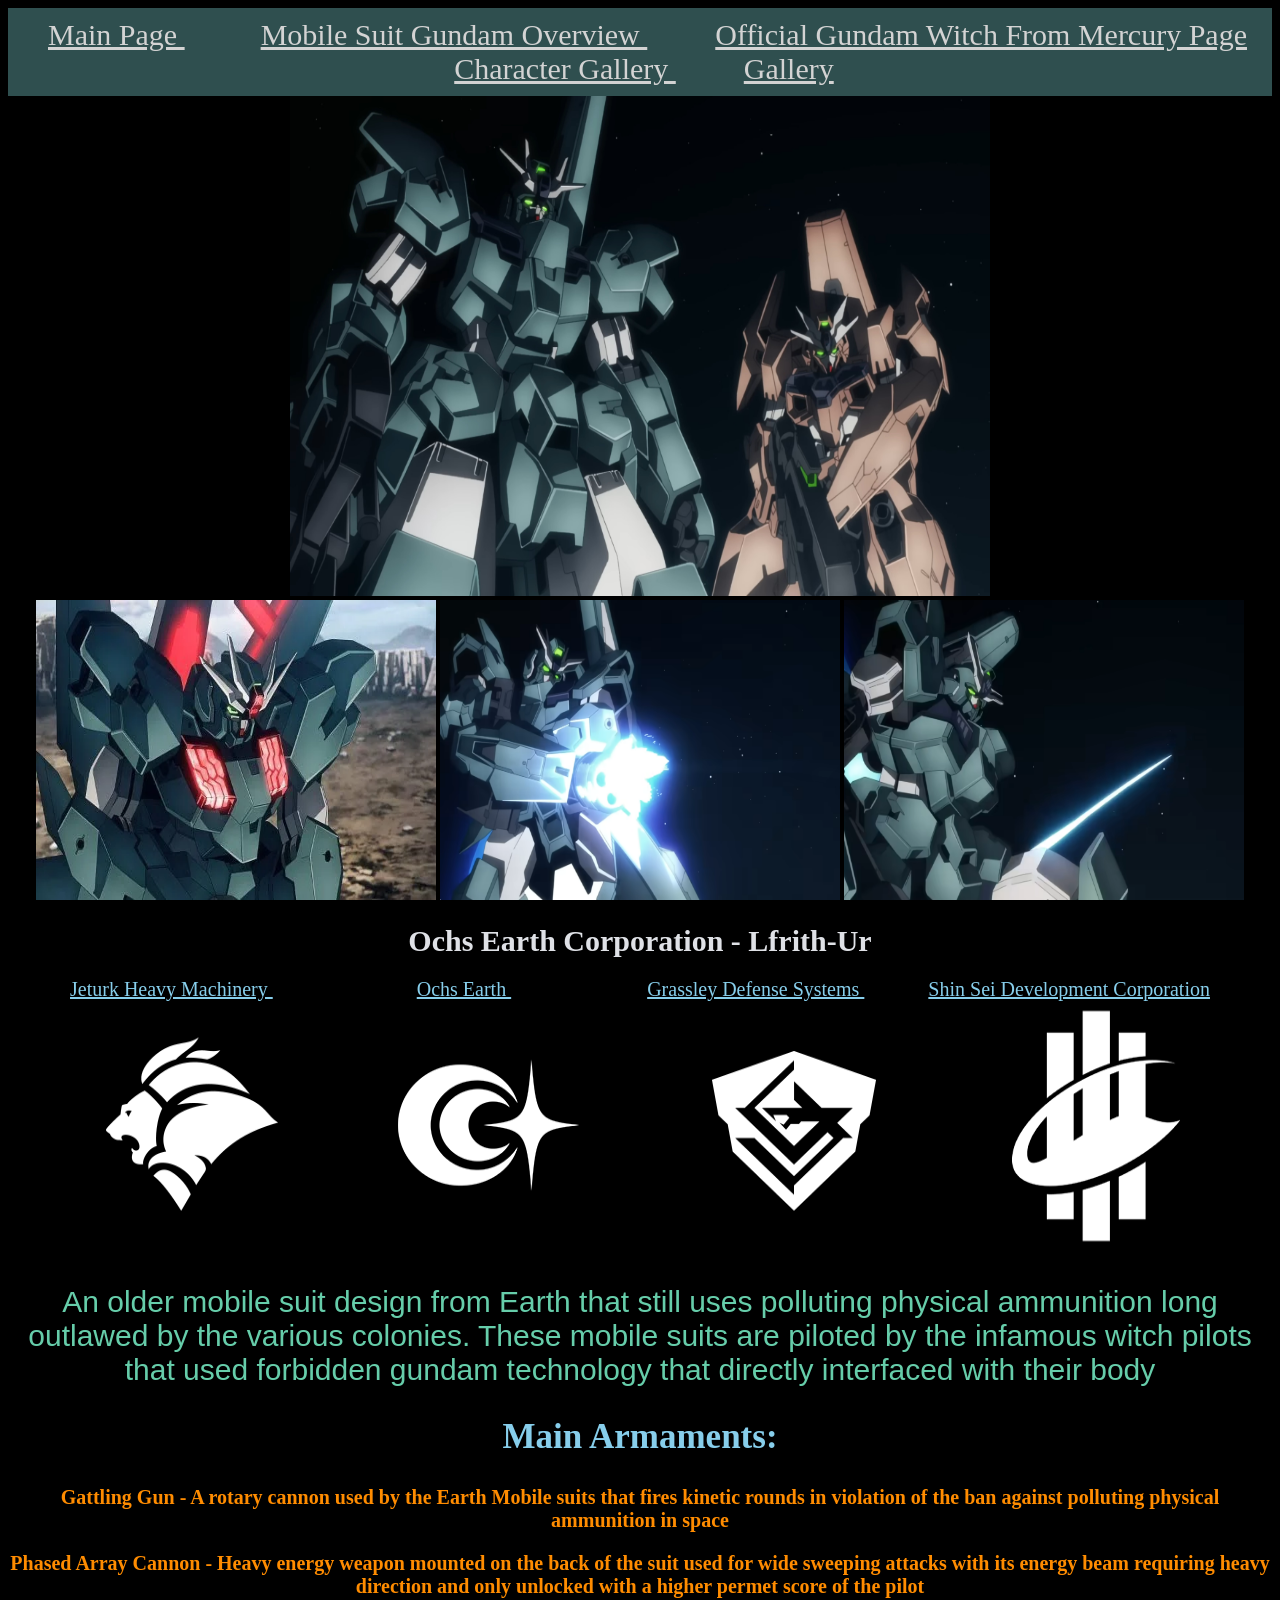
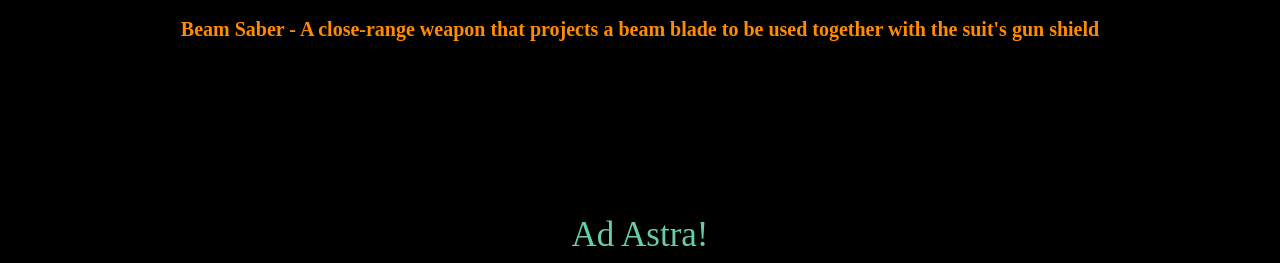
<file: MobileSuitblogOchsEarth.html>
<!doctype html>
   
<head> 
    
<title>Mobile Suit Gundam: The Witch from Mercury</title>
<link rel="Stylesheet" href="Stylesheet.css">
</head>   

<body>
<nav class="Top-Navigation">
<a href="index.html"> Main Page </a> &nbsp;  &nbsp;
<a href="https://en.wikipedia.org/wiki/Mobile_Suit_Gundam:_The_Witch_from_Mercury"> Mobile Suit Gundam Overview </a> &nbsp; 
<a href="https://en.gundam-official.com/witch-from-mercury/"> Official Gundam Witch From Mercury Page </a> &nbsp; 
<a href="Character%20Gallery.html"> Character Gallery </a> &nbsp;
<a href="Gallery.html"> Gallery </a>
</nav>
<img src="images/Lfrith%20Ur%20Models.jpg" width="700" height="500" title="Front View of the Earth Mobile Suits"> <br>
<img src="images/lfrith%20Ur%20Profile.webp" width="400" height="300" title="Lfrith-Ur activating with increased Permet Score">
<img src="images/Lfrith%20GUn.png" width="400" height="300" title="Lfrith-Ur's signature rotary cannon using kinetic ammunition">
<img src="images/Lfrith%20Melee.png" width="400" height="300" title="Lfrith-Ur preparing to strike at Aerial">
<h1> Ochs Earth Corporation - Lfrith-Ur </h1>


<a href="MobileSuitblogJeturk.html"> Jeturk Heavy Machinery </a> &nbsp; &nbsp; &nbsp; &nbsp; &nbsp; &nbsp; &nbsp; &nbsp; &nbsp; &nbsp; &nbsp; &nbsp; &nbsp; &nbsp; &nbsp; &nbsp; &nbsp; &nbsp;                        
<a href="MobileSuitblogOchsEarth.html"> Ochs Earth </a> &nbsp; &nbsp; &nbsp; &nbsp; &nbsp; &nbsp; &nbsp; &nbsp; &nbsp; &nbsp; &nbsp; &nbsp; &nbsp; &nbsp; &nbsp; &nbsp; &nbsp;        
<a href="MobileSuitblogGrassley.html"> Grassley Defense Systems </a> &nbsp; &nbsp; &nbsp; &nbsp; &nbsp; &nbsp; &nbsp; &nbsp;            
<a href="MobileSuitblogShinsei.html"> Shin Sei Development Corporation </a> <br>
    <img src="images/Jeturk_Heavy_Machinery_Logo.png" width="300" height="250">
    <img src="images/Ochs_Earth_Corporation_Logo.png" width="300" height="250">
    <img src="images/Grassley_Defense%20Systems_Logo.png" width="300" height="250">
    <img src="images/Shin_Sei_Development_Corporation_Logo.png" width="300" height="250">


<p> An older mobile suit design from Earth that still uses polluting physical ammunition long outlawed by the various colonies. These mobile suits are piloted by the infamous witch pilots that used forbidden gundam technology that directly interfaced with their body </p>

<h2> Main Armaments: </h2> 
<h3> Gattling Gun - A rotary cannon used by the Earth Mobile suits that fires kinetic rounds in violation of the ban against polluting physical ammunition in space </h3> 
<h3> Phased Array Cannon - Heavy energy weapon mounted on the back of the suit used for wide sweeping attacks with its energy beam requiring heavy direction and only unlocked with a higher permet score of the pilot</h3> 
<h3> Beam Saber - A close-range weapon that projects a beam blade to be used together with the suit's gun shield </h3> 

<p> </p>

<br> <br/> <br> <br/>



<br> <br/> <br> <br/>
<footer>Ad Astra!</footer>
</body>
</file>
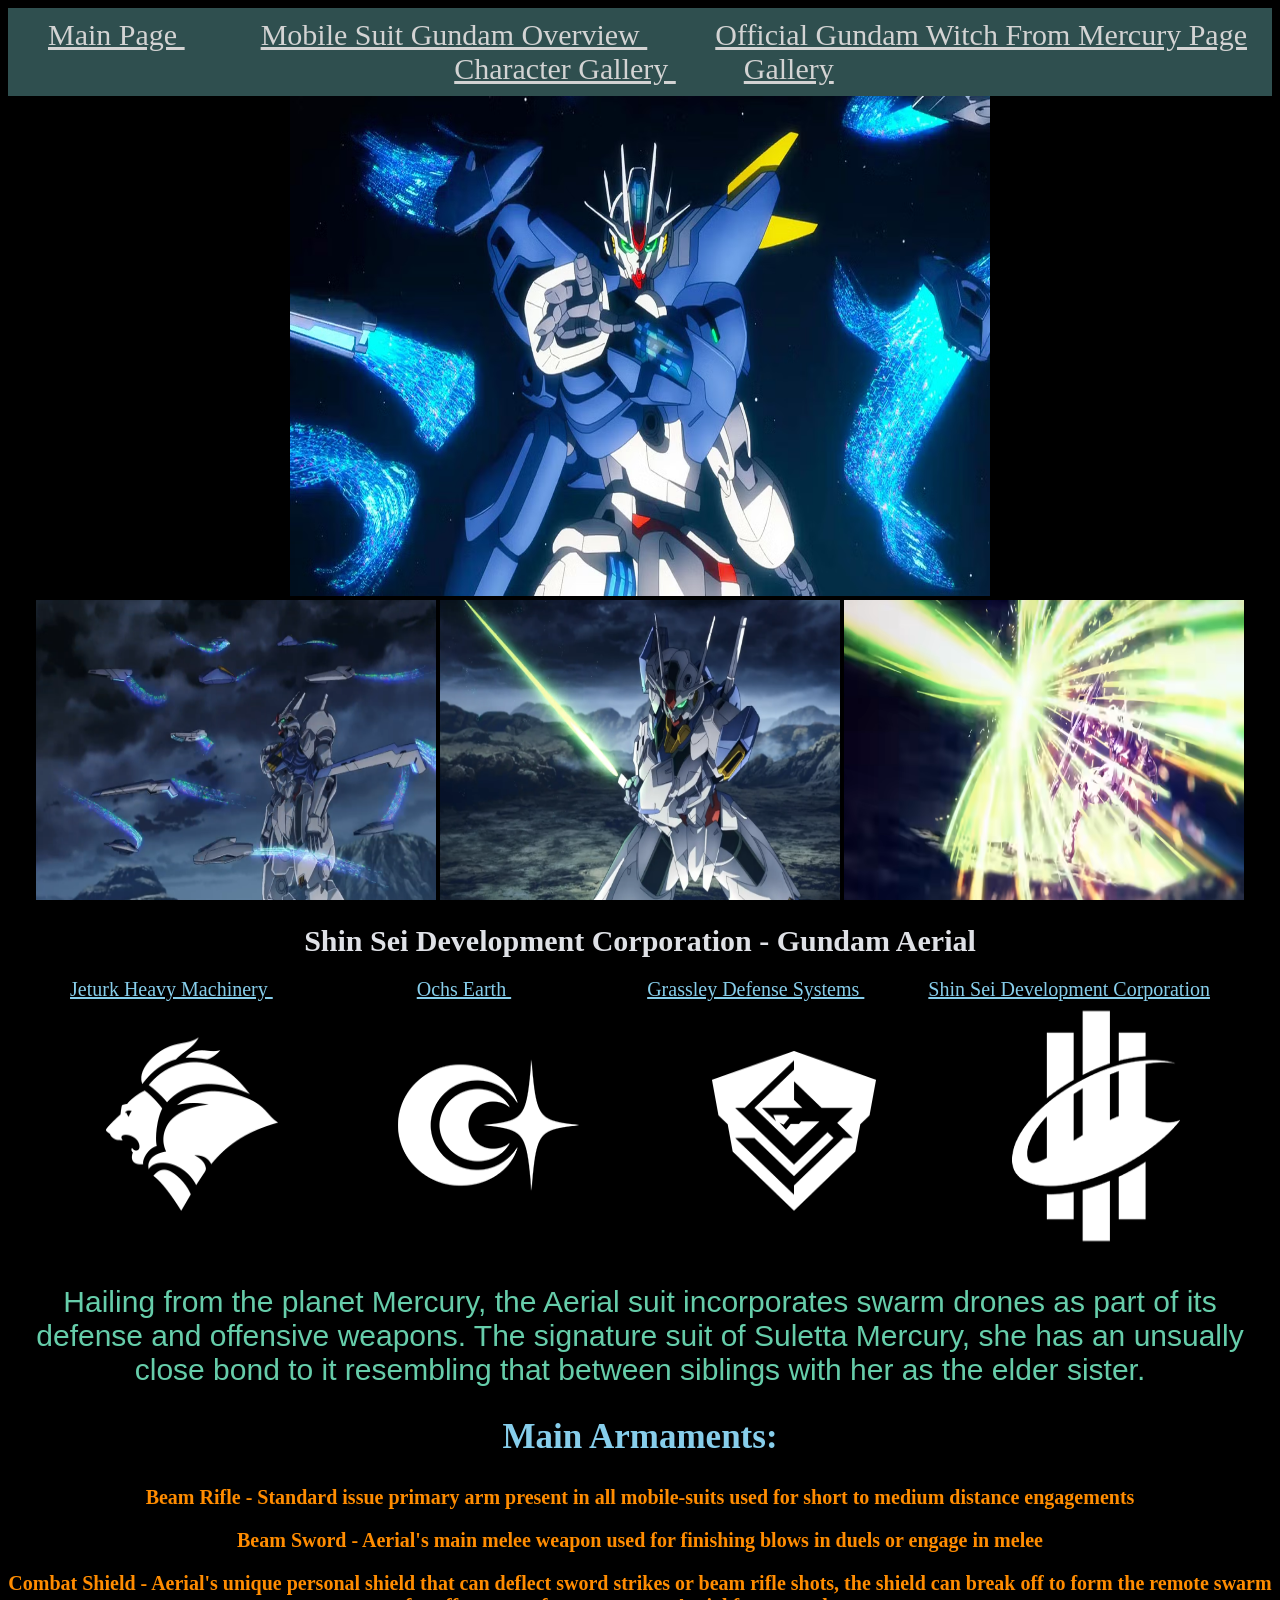
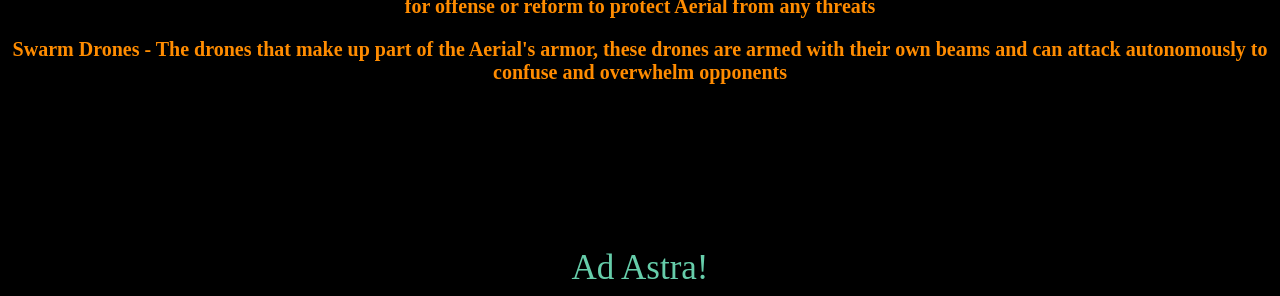
<file: MobileSuitblogShinsei.html>
<!doctype html>
   
<head> 
    
<title>Mobile Suit Gundam: The Witch from Mercury</title>
<link rel="Stylesheet" href="Stylesheet.css">
</head>   

<body>
<nav class="Top-Navigation">
<a href="index.html"> Main Page </a> &nbsp;  &nbsp;
<a href="https://en.wikipedia.org/wiki/Mobile_Suit_Gundam:_The_Witch_from_Mercury"> Mobile Suit Gundam Overview </a> &nbsp;
<a href="https://en.gundam-official.com/witch-from-mercury/"> Official Gundam Witch From Mercury Page </a> &nbsp;
<a href="Character%20Gallery.html"> Character Gallery </a> &nbsp;
<a href="Gallery.html"> Gallery </a> 
</nav>
<img src="images/aerial%20gund%20bits.avif" width="700" height="500" title="Aerial surrounded by her friends"> <br>
<img src="images/Aerial%20Drones.png" width="400" height="300" title="Remote swarm drones ready to strike">
<img src="images/Aerial%20Melee.png" width="400" height="300" title="Aerial winds up for the finishing blow">
    <img src="images/AerialShieldCover.png" width="400" height="300" title="Aerial's drones protect from a beam rifle shot">
<h1> Shin Sei Development Corporation - Gundam Aerial </h1>


<a href="MobileSuitblogJeturk.html"> Jeturk Heavy Machinery </a> &nbsp; &nbsp; &nbsp; &nbsp; &nbsp; &nbsp; &nbsp; &nbsp; &nbsp; &nbsp; &nbsp; &nbsp; &nbsp; &nbsp; &nbsp; &nbsp; &nbsp; &nbsp;                        
<a href="MobileSuitblogOchsEarth.html"> Ochs Earth </a> &nbsp; &nbsp; &nbsp; &nbsp; &nbsp; &nbsp; &nbsp; &nbsp; &nbsp; &nbsp; &nbsp; &nbsp; &nbsp; &nbsp; &nbsp; &nbsp; &nbsp;        
<a href="MobileSuitblogGrassley.html"> Grassley Defense Systems </a> &nbsp; &nbsp; &nbsp; &nbsp; &nbsp; &nbsp; &nbsp; &nbsp;            
<a href="MobileSuitblogShinsei.html"> Shin Sei Development Corporation </a> <br>
    <img src="images/Jeturk_Heavy_Machinery_Logo.png" width="300" height="250">
    <img src="images/Ochs_Earth_Corporation_Logo.png" width="300" height="250">
    <img src="images/Grassley_Defense%20Systems_Logo.png" width="300" height="250">
    <img src="images/Shin_Sei_Development_Corporation_Logo.png" width="300" height="250">


<p> Hailing from the planet Mercury, the Aerial suit incorporates swarm drones as part of its defense and offensive weapons. The signature suit of Suletta Mercury, she has an unsually close bond to it resembling that between siblings with her as the elder sister. </p>


    <h2> Main Armaments: </h2> 
<h3> Beam Rifle - Standard issue primary arm present in all mobile-suits used for short to medium distance engagements </h3> 
<h3> Beam Sword - Aerial's main melee weapon used for finishing blows in duels or engage in melee </h3> 
<h3> Combat Shield - Aerial's unique personal shield that can deflect sword strikes or beam rifle shots, the shield can break off to form the remote swarm for offense or reform to protect Aerial from any threats</h3> 
<h3> Swarm Drones - The drones that make up part of the Aerial's armor, these drones are armed with their own beams and can attack autonomously to confuse and overwhelm opponents </h3> 


<br> <br/> <br> <br/>



<br> <br/> <br> <br/>
<footer>Ad Astra!</footer>
</body>
</file>
<file: Stylesheet.css>
body {
 background-color: black;
 text-align: center;
}

a {
 color: skyblue;
 font-family: "Impact";
 text-align: center;
 font-size: 20px;
}
p {
 color: mediumaquamarine;
 font-family: "Arial";
 text-align: center;
 font-size: 30px;
}
h1 {
 color: azure;
 font-family: "Cambria";
 text-align: center;
 font-size: 30px;
}

h1 {
 color: #dfe1e6;
}
h2 {
 color: skyblue;
 font-family: "Cambria";
 text-align: center;
 font-size: 35px;
}
h3 {
 color: darkorange;
 font-family: "Cambria";
 text-align: center;
 font-size: 20px;
}
footer {
 color: mediumaquamarine;
 font-family: "Cambria";
 text-align: center;
 font-size: 35px;
}
nav a {
 color: lightgray;
 font-family: "Haettenschweiler";
 text-align: center;
 font-size: 30px;
}
.Top-Navigation {
 background-color: darkslategrey;
}

.Top-Navigation a {
 padding: 30px;
 transition: color 1s ease;
}
.Top-Navigation a:hover {
 color: #c91800;
  
  
}

.carousel {
 width: 100%;
 height: 80vh;
 overflow: hidden;
}
 .carousel .slide {
  display: flex;
  width: 800%;
  height: 100%;
  animation: carousel-animation 24s infinite
 }
  
  
 .carousel .slide img
 {
   width: 12.5%;
   height: 100%;
   object-fit: cover;
   flex-shrink: 0;
  }
 


@keyframes carousel-animation {
 0%, 10% {
  transform: translateX(0);
 }
12%, 22% {
  transform: translateX(-12.5%);
 }
24%, 34% {
  transform: translateX(-25%);
 }
36%, 46% {
  transform: translateX(-37.5%);
 }
 
 48%, 58% {
  transform: translateX(-50%);
 }
 60%, 70% {
  transform: translateX(-62.5%);
 }
72%, 82% {
  transform: translateX(-75%);
 }
  84%, 100% {
  transform: translateX(-87.5%);
 }
}

.Character {
  display:flex; 
  align-items:flex-start; 
  margin-bottom: 30px;
  background-color: darkslategrey; /* Adds space between the image and text */
  padding: 10px;
  
}

.Character img {
  margin-right: 10px;
  
  
}

/* Navigation Style */
nav {
background-color: #333;
padding: 10px;
text-align: center;
}


/* Gallery Container */
.gallery {
display: flex;
flex-wrap: wrap;
justify-content: center;
gap: 20px;
padding: 20px;
}

/* Gallery Images */
.gallery img {
width: 600px;
height: 400px;
object-fit: cover;
border-radius: 20px;
border: 3px solid #ddd;
transition: transform 0.5s ease, box-shadow 0.3s ease;
}

/* Hover Effect */
.gallery img:hover {
transform: scale(1.25);
box-shadow: 2px 4px 12px rgba(1,1,1,1.3);
}
</file>
